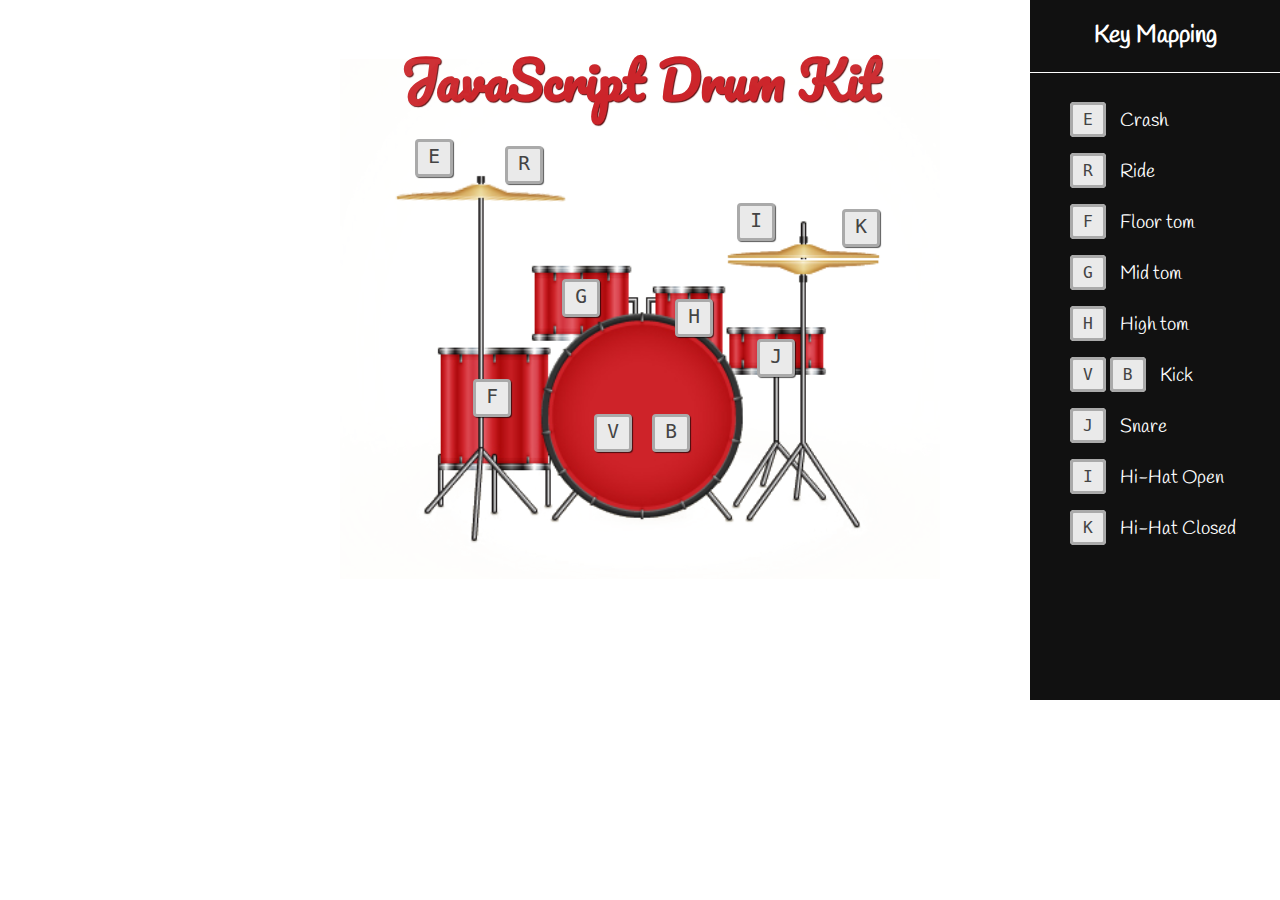
<file: Bubnjevi/index.html>
<!DOCTYPE html>
<html>
<head>
	<title>Bubnjevi</title>
	<link rel="stylesheet" type="text/css" href="style.css">
</head>
<body>

  <section class="main-wrapper">
    <div class="key-map-wrapper">
      <h2>Key Mapping</h2>
      <ul class="key-map-list">
        <li>
          <kbd class="key-code">E</kbd>
          <span class="key-sound">Crash</span>
        </li>
        <li>
          <kbd class="key-code">R</kbd>
          <span class="key-sound">Ride</span>
        </li>
        <li>
          <kbd class="key-code">F</kbd>
          <span class="key-sound">Floor tom</span>
        </li>
        <li>
          <kbd class="key-code">G</kbd>
          <span class="key-sound">Mid tom</span>
        </li>
        <li>
          <kbd class="key-code">H</kbd>
          <span class="key-sound">High tom</span>
        </li>
        <li>
          <kbd class="key-code">V</kbd>
          <kbd class="key-code">B</kbd>
          <span class="key-sound">Kick</span>
        </li>
        <li>
          <kbd class="key-code">J</kbd>
          <span class="key-sound">Snare</span>
        </li>
        <li>
          <kbd class="key-code">I</kbd>
          <span class="key-sound">Hi-Hat Open</span>
        </li>
        <li>
          <kbd class="key-code">K</kbd>
          <span class="key-sound">Hi-Hat Closed</span>
        </li>
      </ul>
    </div>
    <h1 class="main-title">JavaScript Drum Kit</h1>
    <div class="drum-kit-wrapper">
      <img id="crash-ride" class="crash-cymbal" src="img/crash.png" alt="Crash cymbal">

      <img id="hihat-top" class="hihat-top-cymbal" src="img/hihat-top.png" alt="Hi Hat cymbal">

      <div data-key="74" class="key snare">
        <kbd>J</kbd>
      </div>
      <div data-key="66" class="key kick">
        <kbd>B</kbd>
      </div>
      <div data-key="86" class="key kick2">
        <kbd>V</kbd>
      </div>
      <div data-key="72" class="key tom-high">
        <kbd>H</kbd>
      </div>
      <div data-key="71" class="key tom-mid">
        <kbd>G</kbd>
      </div>
      <div data-key="70" class="key tom-low">
        <kbd>F</kbd>
      </div>
      <div data-key="69" class="key crash">
        <kbd>E</kbd>
      </div>
      <div data-key="82" class="key ride">
        <kbd>R</kbd>
      </div>
      <div data-key="73" class="key hihat-open">
        <kbd>I</kbd>
      </div>
      <div data-key="75" class="key hihat-close">
        <kbd>K</kbd>
      </div>
      <img class="drum-kit" src="img/drum-kit.png" alt="Drum Kit" />
    </div>
  </section>



	<audio data-key="74" src="sounds/snare.wav"></audio>
	<audio data-key="66" src="sounds/kick.wav"></audio>
	<audio data-key="86" src="sounds/kick.wav"></audio>
	<audio data-key="72" src="sounds/tom-high.wav"></audio>
	<audio data-key="71" src="sounds/tom-mid.wav"></audio>
	<audio data-key="70" src="sounds/tom-low.wav"></audio>
	<audio data-key="69" src="sounds/crash.wav"></audio>
	<audio data-key="82" src="sounds/ride.wav"></audio>
	<audio data-key="73" src="sounds/hihat-open.wav"></audio>
	<audio data-key="75" src="sounds/hihat-close.wav"></audio>

	<script type="text/javascript" src="script.js"></script>
</body>
</html>
</file>
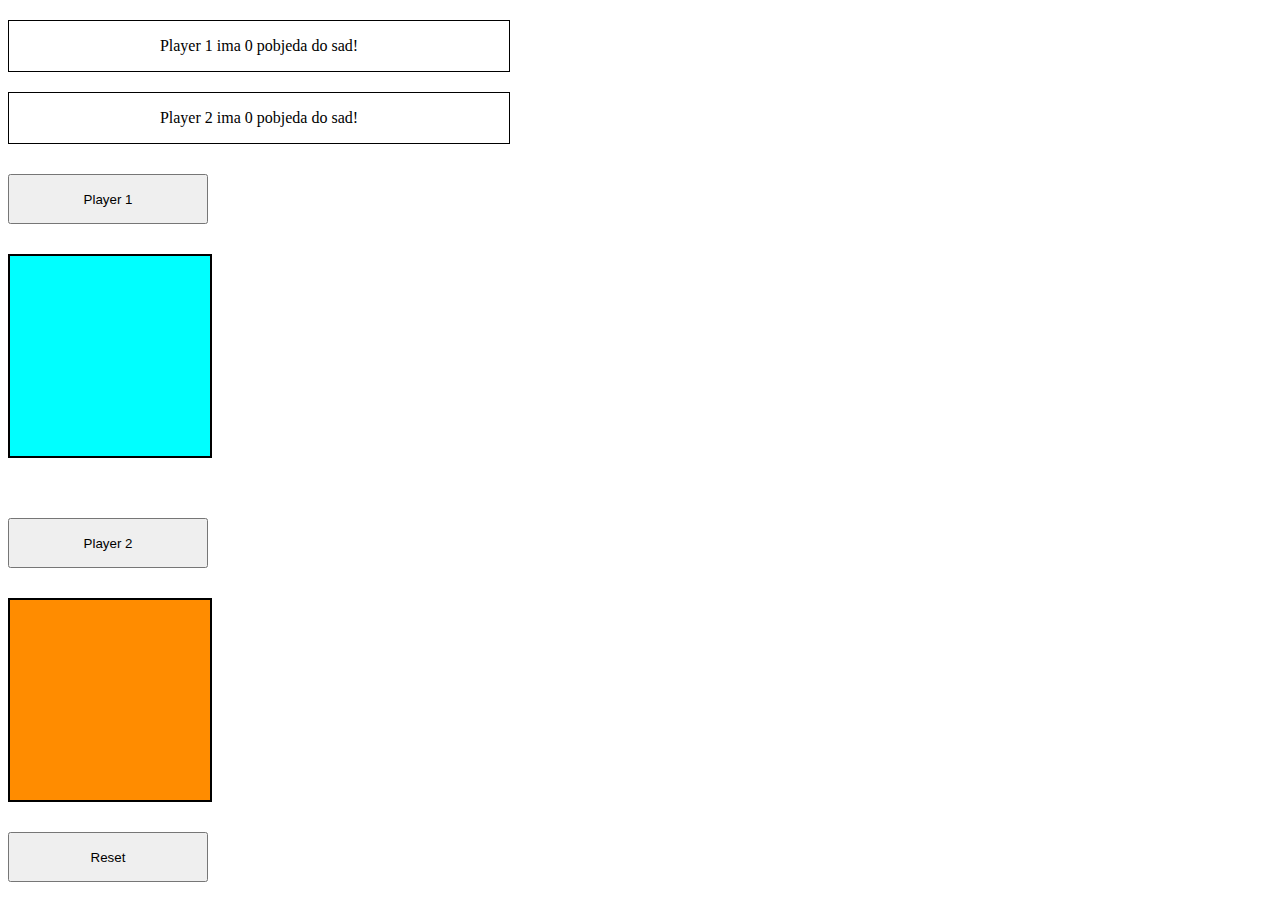
<file: Igra 100 klikova - localStorage vjezba/index.html>
<!DOCTYPE html>
<html lang="en">

<head>
    <meta charset="UTF-8">
    <meta http-equiv="X-UA-Compatible" content="IE=edge">
    <meta name="viewport" content="width=device-width, initial-scale=1.0">
    <title>Document</title>
    <link rel="stylesheet" href="style.css">
</head>

<body>
    <div id="winsp1"></div>
    <div id="winsp2"></div>

    <button id="btn1">Player 1</button>
    <div id="score1"></div>

    <button id="btn2">Player 2</button>
    <div id="score2"></div>

    <button id="reset">Reset</button>

    <script src="main.js"></script>
</body>

</html>
</file>
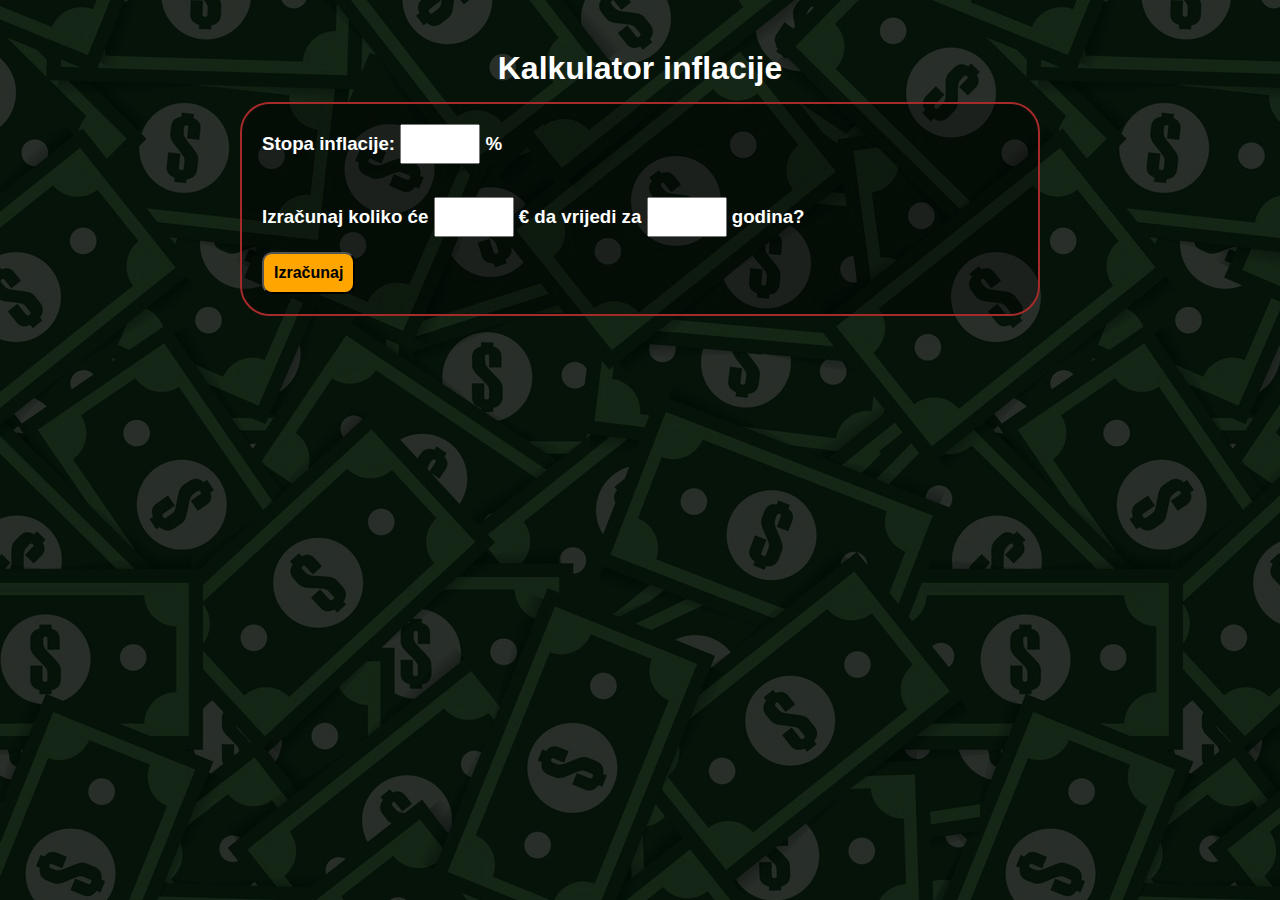
<file: Kalkulator inflacije/index.html>
<!DOCTYPE html>
<html lang="en">

<head>
    <meta charset="UTF-8">
    <meta http-equiv="X-UA-Compatible" content="IE=edge">
    <meta name="viewport" content="width=device-width, initial-scale=1.0">
    <title>Document</title>
    <link rel="stylesheet" href="style.css">
</head>

<body>
    <div class="background-overlay">

        <h1>Kalkulator inflacije</h1>

        <div class="container">
            <h3>Stopa inflacije: <input type="number" min="0.1" id="inflationRate"> %</h3> <br>
            <h3>Izračunaj koliko će <input type="number" min="1" id="money"> € da vrijedi za
                <input type="number" min="1" id="years"> godina?</h3>

            <button onclick="inflationCalculator()">Izračunaj</button>
        </div>

    </div>
    <script src="main.js"></script>
</body>

</html>
</file>
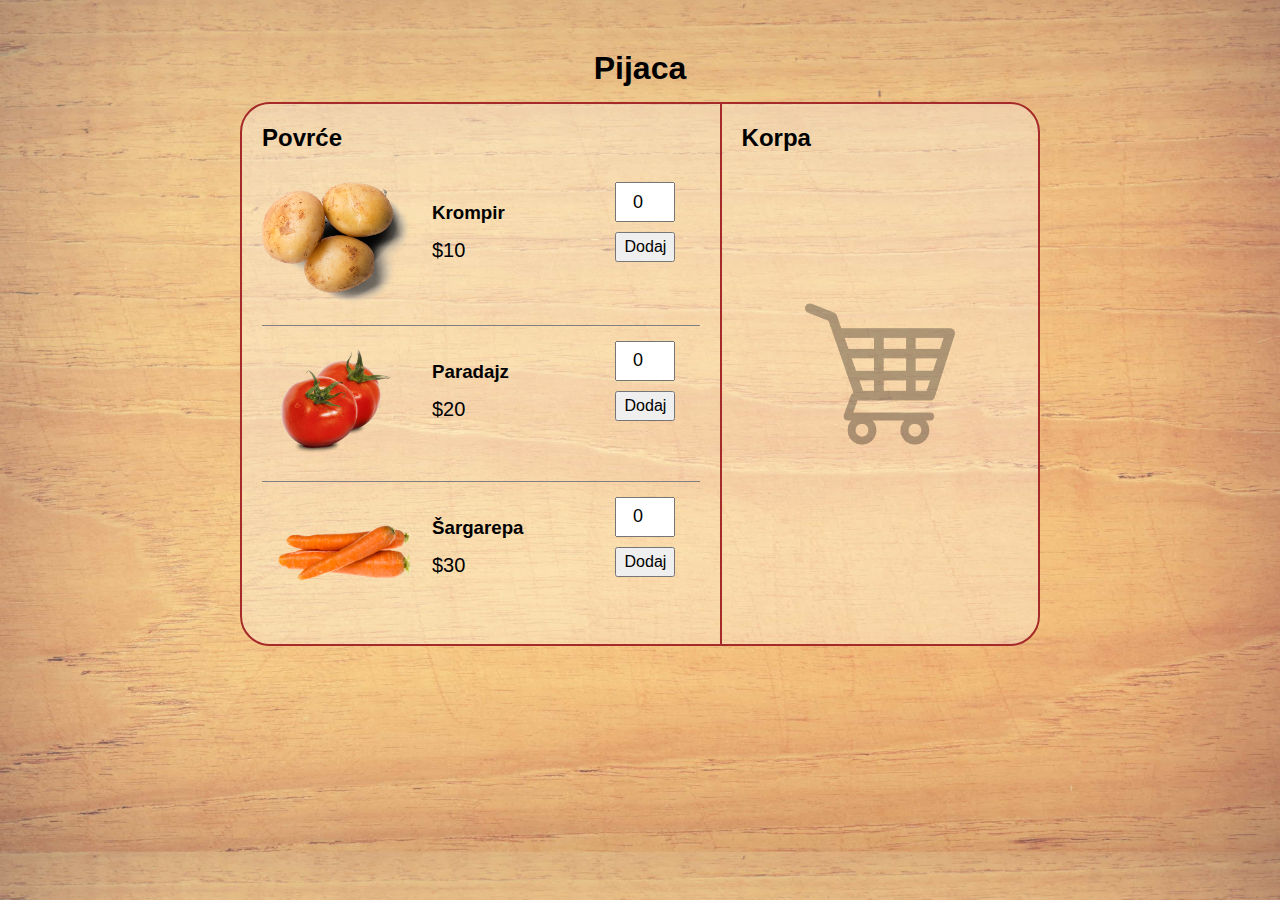
<file: Pijaca/index.html>
<!DOCTYPE html>
<html>

<head>
    <title>Pijaca</title>
    <link rel="stylesheet" type="text/css" href="style.css">
</head>

<body>

    <h1>Pijaca</h1>

    <div class="container">
        <div class="items">
            <h2>Povrće</h2>

            <div class="single-item">
                <img src="img/potato.png">
                <div class="si-content">
                    <h3>Krompir</h3>
                    <p class="price">$10</p>
                </div>
                <div class="actions">
                    <input type="number" name="quantity" value="0" min="0">
                    <button onclick="addToCart(this)">Dodaj</button>
                </div>
            </div>

            <div class="single-item">
                <img src="img/tomato.png">
                <div class="si-content">
                    <h3>Paradajz</h3>
                    <p class="price">$20</p>
                </div>
                <div class="actions">
                    <input type="number" name="quantity" value="0" min="0">
                    <button onclick="addToCart(this)">Dodaj</button>
                </div>
            </div>

            <div class="single-item">
                <img src="img/carrot.png">
                <div class="si-content">
                    <h3>Šargarepa</h3>
                    <p class="price">$30</p>
                </div>
                <div class="actions">
                    <input type="number" name="quantity" value="0" min="0">
                    <button onclick="addToCart(this)">Dodaj</button>
                </div>
            </div>
        </div>

        <div class="cart">
            <h2>Korpa</h2>

            <div class="cart-items"></div>

            <div class="total"></div>
        </div>
    </div>

    <script src="main.js"></script>
</body>

</html>
</file>
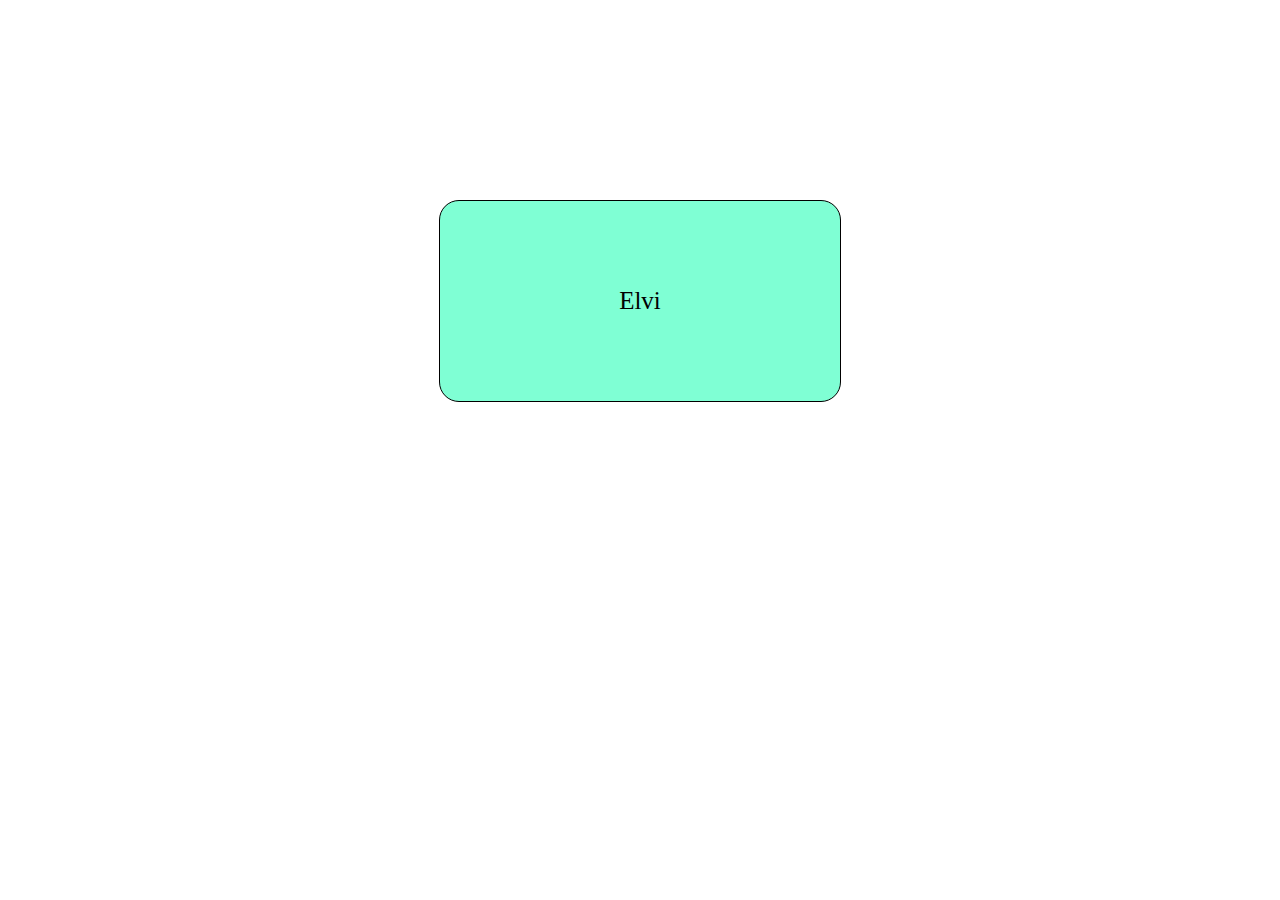
<file: Scroll Text/index.html>
<!DOCTYPE html>
<html lang="en">

<head>
    <meta charset="UTF-8">
    <meta http-equiv="X-UA-Compatible" content="IE=edge">
    <meta name="viewport" content="width=device-width, initial-scale=1.0">
    <title>Document</title>
    <link rel="stylesheet" href="style.css">
</head>

<body>
    <div id="scroll"></div>
    <script src="main.js"></script>
</body>

</html>
</file>
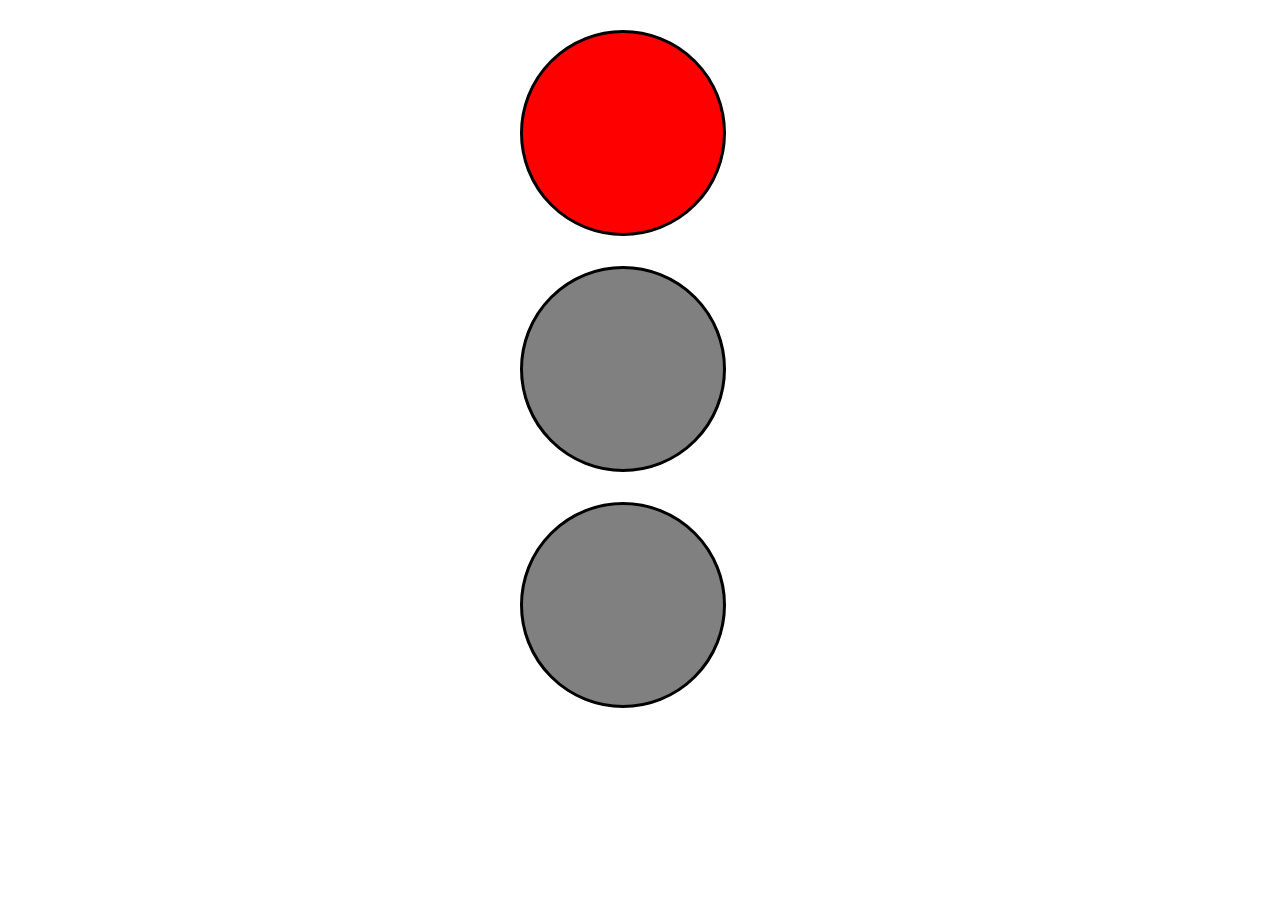
<file: Semafor/index.html>
<!DOCTYPE html>
<html lang="en">

<head>
    <meta charset="UTF-8">
    <meta http-equiv="X-UA-Compatible" content="IE=edge">
    <meta name="viewport" content="width=device-width, initial-scale=1.0">
    <title>Document</title>
    <link rel="stylesheet" href="main.css">
</head>

<body>
    <div id="semafor">
        <div class="boje"></div>
        <div class="boje"></div>
        <div class="boje"></div>
    </div>


    <script src="main.js"></script>
</body>

</html>
</file>
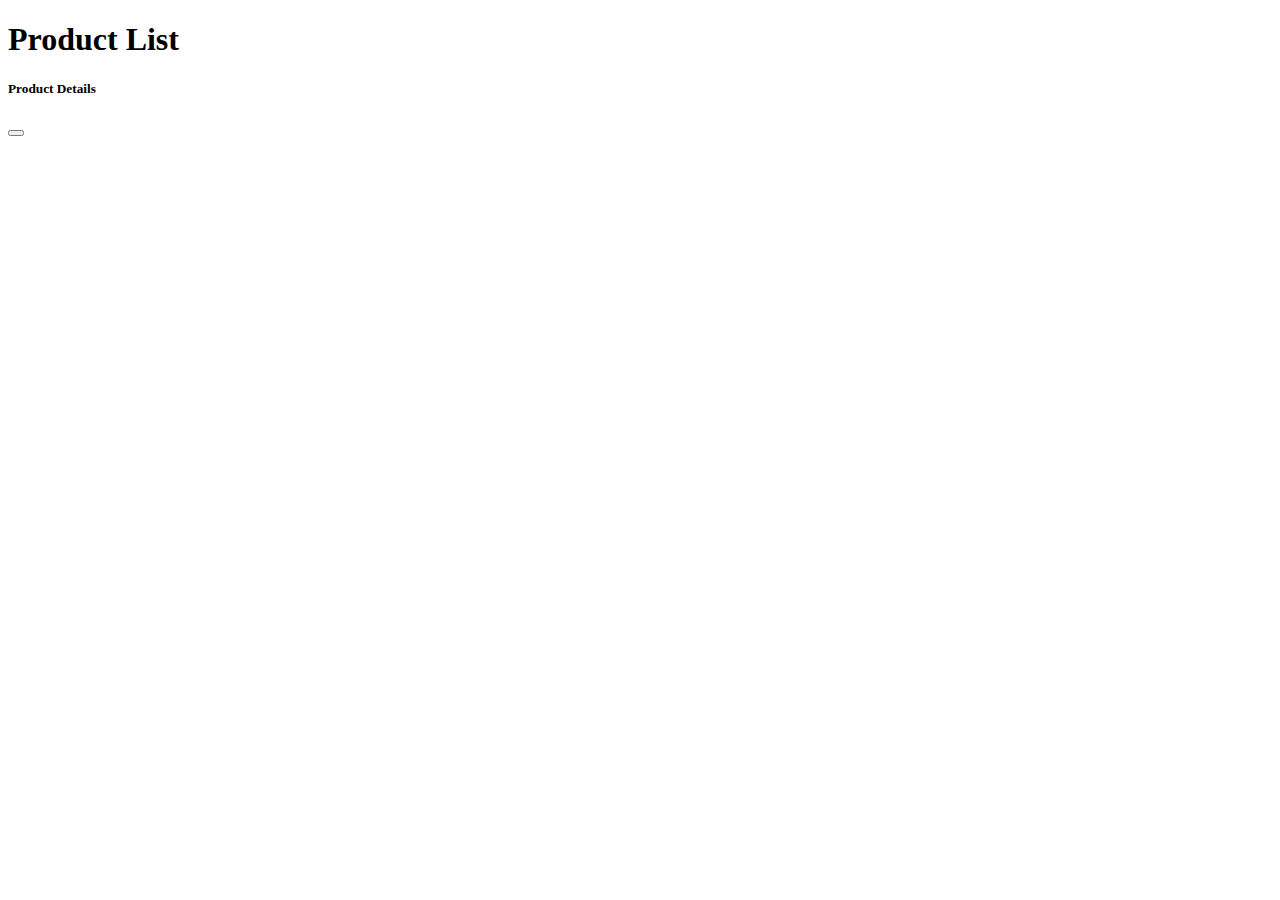
<file: Shop-Cysecor/index.html>
<!DOCTYPE html>
<html lang="en">

<head>
    <meta charset="UTF-8">
    <meta http-equiv="X-UA-Compatible" content="IE=edge">
    <meta name="viewport" content="width=device-width, initial-scale=1.0">
    <title>Shop</title>
    <link href="https://cdn.jsdelivr.net/npm/bootstrap@5.1.3/dist/css/bootstrap.min.css" rel="stylesheet" integrity="sha384-1BmE4kWBq78iYhFldvKuhfTAU6auU8tT94WrHftjDbrCEXSU1oBoqyl2QvZ6jIW3" crossorigin="anonymous">
    <link rel="stylesheet" href="style.css">
</head>

<body>

    <div class="container">
        <!-- <div id="cartWrapper" class="row mt-5 mb-5 col-md-12 border border-info rounded"> -->
        <div id="cartWrapper">
            <!-- <h1>Cart</h1>
            <hr>
            <div id="cart"></div>
            <p>Total: </p> -->
        </div>

        <div class="row mt-5 mb-5">
            <div class="col-md-12">
                <h1>Product List</h1>
            </div>
        </div>
        <div id="products" class="row justify-content-between">

        </div>
    </div>

    <!-- Modal -->
    <div class="modal fade" id="modalDetails" tabindex="-1" aria-labelledby="modalDetailsLabel" aria-hidden="true">
        <div class="modal-dialog">
            <div class="modal-content">
                <div class="modal-header">
                    <h5 class="modal-title" id="modalDetailsLabel">Product Details</h5>
                    <button type="button" class="btn-close" data-bs-dismiss="modal" aria-label="Close"></button>
                </div>
                <div id="productDetails" class="modal-body">

                </div>
            </div>
        </div>
    </div>

    <script src="https://cdn.jsdelivr.net/npm/bootstrap@5.1.3/dist/js/bootstrap.min.js" integrity="sha384-QJHtvGhmr9XOIpI6YVutG+2QOK9T+ZnN4kzFN1RtK3zEFEIsxhlmWl5/YESvpZ13" crossorigin="anonymous"></script>
    <script src="main.js"></script>
</body>

</html>
</file>
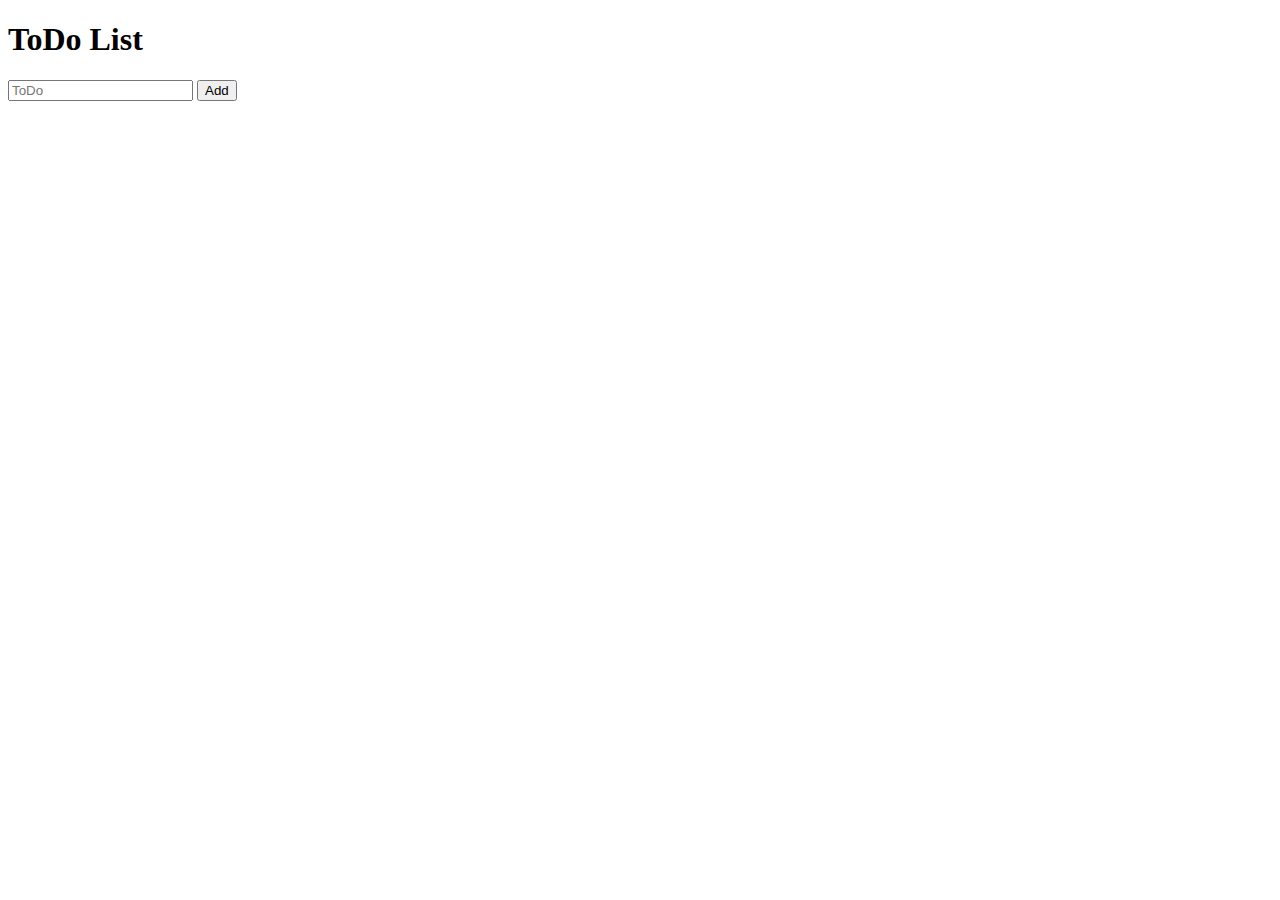
<file: ToDo List/index.html>
<!DOCTYPE html>
<html lang="en">

<head>
    <meta charset="UTF-8">
    <meta http-equiv="X-UA-Compatible" content="IE=edge">
    <meta name="viewport" content="width=device-width, initial-scale=1.0">
    <title>ToDo List</title>
    <link href="https://cdn.jsdelivr.net/npm/bootstrap@5.1.3/dist/css/bootstrap.min.css" rel="stylesheet" integrity="sha384-1BmE4kWBq78iYhFldvKuhfTAU6auU8tT94WrHftjDbrCEXSU1oBoqyl2QvZ6jIW3" crossorigin="anonymous">
    <link rel="stylesheet" href="style.css">
</head>

<body>
    <div>

        <div class="container mt-5">
            <div class="row d-flex justify-content-center">
                <h1 class="text-center">ToDo List</h1>
                <div class="col-8 mt-3">
                    <div class="input-group mb-3">
                        <input id="todo-input" type="text" class="form-control" placeholder="ToDo" aria-label="ToDo" aria-describedby="todo-button">
                        <button onclick="addtodo()" class="btn btn-outline-secondary" type="button" id="todo-button">Add</button>
                    </div>
                </div>
            </div>
        </div>
        <div id="todos" class="container mt-5">

        </div>

    </div>
    <script src="main.js"></script>
</body>

</html>
</file>
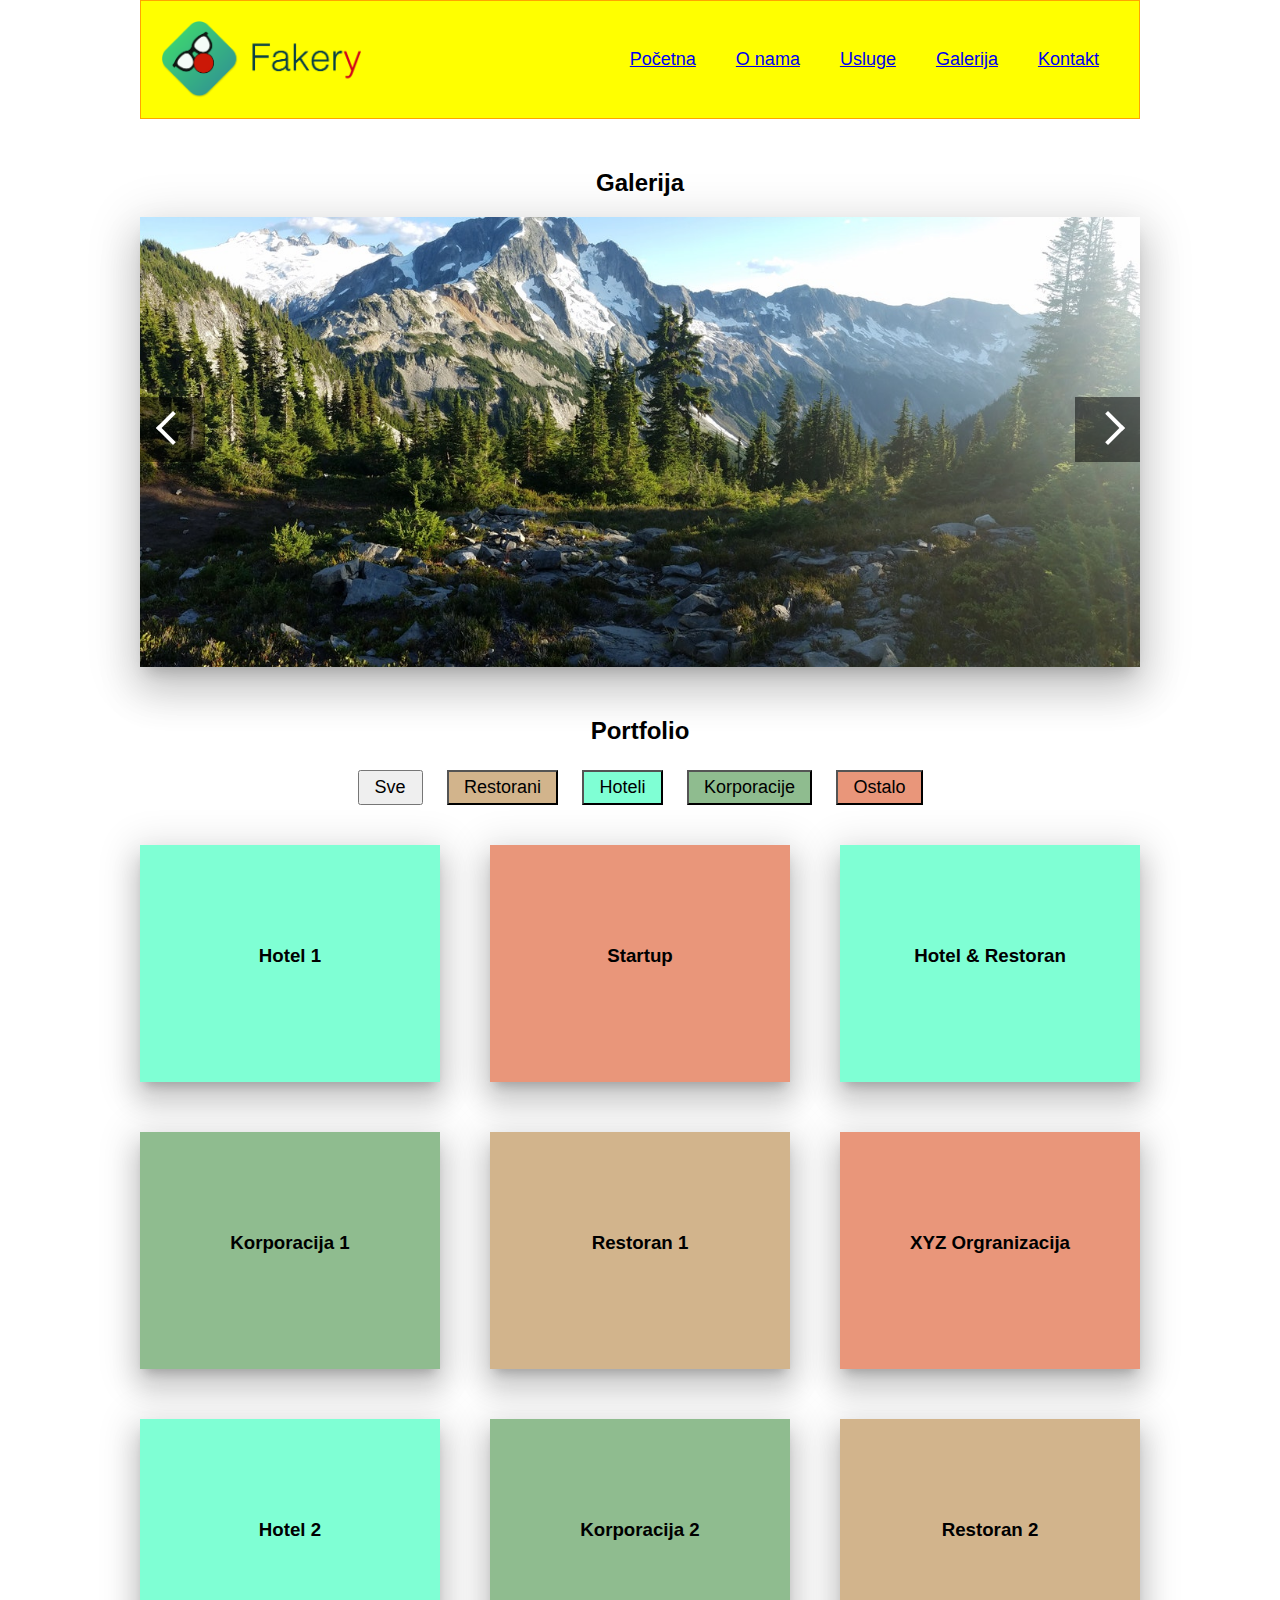
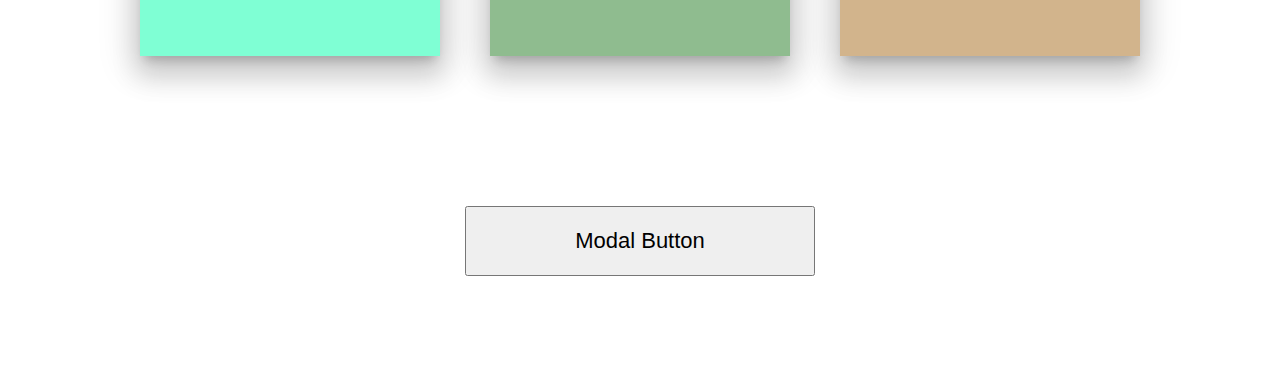
<file: Responsive-Menu Slider Modal/responsive-menu-slider-portfolio-modal/index.html>
<!DOCTYPE html>
<html>
<head>
	<title>Meni Slider Portfolio</title>
	<meta name="viewport" content="width=device-width, initial-scale=1">
	<link rel="stylesheet" type="text/css" href="style.css">
</head>
<body>


	<div class="header">
		<img src="img/logo.png">

		<button onclick="mobileMenu()">MENU</button>

		<ul>
			<li><a href="#">Početna</a></li>
			<li><a href="#">O nama</a></li>
			<li><a href="#">Usluge</a></li>
			<li><a href="#">Galerija</a></li>
			<li><a href="#">Kontakt</a></li>
		</ul>
	</div>

	<h2>Galerija</h2>

	<div class="slider-wrapper">
        <button id="left-btn"><i class="arrow"></i></button>
        <div class="slider-images">
        	<img src="img/slide1.jpg">
        	<img src="img/slide2.jpg">
        	<img src="img/slide3.jpg">
        </div>
        <button id="right-btn"><i class="arrow"></i></button>
    </div>

    <h2>Portfolio</h2>

    <div class="portfolio-wrapper">
	    <div class="portfolio-categories">
	    	<button data-category='sve' onclick="portfolioSort(this)">Sve</button>
	    	<button data-category='restorani' onclick="portfolioSort(this)" class="brown">Restorani</button>
	    	<button data-category='hoteli' onclick="portfolioSort(this)" class="blue">Hoteli</button>
	    	<button data-category='korporacije' onclick="portfolioSort(this)" class="green">Korporacije</button>
	    	<button data-category='ostalo' onclick="portfolioSort(this)" class="rose">Ostalo</button>
	    </div>

	    <div class="portfolio-items">
	    	<div class="portfolio-single-item blue" data-category='hoteli'>
	    		<h3>Hotel 1</h3>
	    	</div>

	    	<div class="portfolio-single-item rose" data-category='ostalo'>
	    		<h3>Startup</h3>
	    	</div>

	    	<div class="portfolio-single-item blue" data-category='hoteli, restorani'>
	    		<h3>Hotel & Restoran</h3>
	    	</div>

	    	<div class="portfolio-single-item green" data-category='korporacije'>
	    		<h3>Korporacija 1</h3>
	    	</div>

	    	<div class="portfolio-single-item brown" data-category='restorani'>
	    		<h3>Restoran 1</h3>
	    	</div>

	    	<div class="portfolio-single-item rose" data-category='ostalo'>
	    		<h3>XYZ Orgranizacija</h3>
	    	</div>

	    	<div class="portfolio-single-item blue" data-category='hoteli'>
	    		<h3>Hotel 2</h3>
	    	</div>

	    	<div class="portfolio-single-item green" data-category='korporacije'>
	    		<h3>Korporacija 2</h3>
	    	</div>

	    	<div class="portfolio-single-item brown" data-category='restorani'>
	    		<h3>Restoran 2</h3>
	    	</div>
	    </div>
    </div>

    <div class="modal-section">
    	<button onclick="openModal()">Modal Button</button>
    </div>


    <div class="popup-modal">
    	<button id="closeModal" onclick="closeModal()">X</button>

    	<h4>Modal Title</h4>
    	Lorem ipsum dolor sit amet, consectetur adipisicing elit, sed do eiusmod
    	tempor incididunt ut labore et dolore magna aliqua. Ut enim ad minim veniam,
    	quis nostrud exercitation ullamco laboris nisi ut aliquip ex ea commodo
    	consequat. Duis aute irure dolor in reprehenderit in voluptate velit esse
    	cillum dolore eu fugiat nulla pariatur. Excepteur sint occaecat cupidatat non
    	proident, sunt in culpa qui officia deserunt mollit anim id est laborum.
    </div>

    <div class="overlay"></div>

	<script type="text/javascript" src="script.js"></script>
</body>
</html>
</file>
<file: Bubnjevi/style.css>
@import url(https://fonts.googleapis.com/css?family=Handlee|Pacifico);

html,
body {
	padding: 0;
	margin: 0;
	background-color: #fff;
}

.main-wrapper {
	margin: 30px auto 0;
	width: 1080px;
	text-align: center;
}

.main-title {
	font-family: 'Pacifico', cursive;
	text-align: center;
	font-size: 3.2em;
	color: #cb2026;
	text-shadow: 1px 1px 1px #5a0b0d;
}

.drum-kit-wrapper {
	position: relative;
	width: 600px;
	margin: -100px auto 0;
}

.drum-kit {
	width: 100%;
	height: 520px;
	position: relative;
}

.crash-cymbal {
	position: absolute;
	top: 114px;
    left: 80px;
    transform: rotate(-7.2deg) scale(1.5);
    transition: all ease-in-out .042s;
}

.hihat-top-cymbal {
	position: absolute;
    top: 166px;
    right: 71px;
    transform: scale(1.35);
    z-index: 0;
    transition: all ease-in-out .042s;
}

.key {
	display: inline-block;
	transition: all ease-in-out .042s;
	position: absolute;
	background: #eaeaea;
    font-size: 1.5em;
    height: 32px;
    width: 32px;
    text-align: center;
    border-radius: 4px;
    border: 3px solid #aaa;
    color: #444;
    box-shadow: 1px 1px 1px rgba(0,0,0,.65);
    z-index: 2;
}

.key.kick {
	top: 355px;
    right: 250px;
}

.key.kick2 {
    top: 355px;
    right: 308px;
}

.key.snare {
	right: 145px;
    top: 280px;
}

.key.tom-high {
	right: 227px;
    top: 240px;
}

.key.tom-mid {
	left: 222px;
    top: 220px;
}

.key.tom-low {
	top: 320px;
    left: 133px;
}

.key.crash {
	top: 80px;
    left: 75px;
}

.key.ride {
	left: 165px;
    top: 87px;
}

.key.hihat-open {
	right: 165px;
    top: 144px;
}

.key.hihat-close {
	right: 60px;
    top: 150px;
}

.playing {
	transform: scale(1.12);
}

.key-map-wrapper {
	position: absolute;
    right: 0;
    top: 0;
    height: 700px;
    background: #111;
    width: 250px;
    z-index: 3;
}

.key-map-wrapper > h2 {
	color: #fff;
	font-family: 'Handlee', cursive;
	margin-bottom: 35px;
	border-bottom: 1px solid #fff;
    padding-bottom: 20px;
}

.key-map-list {
	list-style: none;
	color: #fff;
	text-align: left;
}

.key-map-list > li {
	margin-bottom: 25px;
}

.key-code {
	color: #444;
    background-color: #eaeaea;
    font-size: 1.25em;
    padding: 5px 10px;
    border-radius: 4px;
    border: 3px solid #aaa;
}

.key-sound {
	font-size: 1.2em;
	margin-left: 10px;
	font-family: 'Handlee', cursive;
	vertical-align: middle;
}
</file>
<file: Igra 100 klikova - localStorage vjezba/style.css>
button {
    width: 200px;
    height: 50px;
    margin: 30px 0;
}

#score1,
#score2 {
    width: 200px;
    height: 200px;
    text-align: center;
    line-height: 200px;
    color: black;
    border: 2px solid #000;
    font-size: 33px;
}

#score1 {
    background-color: aqua;
    margin-bottom: 30px;
}

#score2 {
    background-color: darkorange;
}

#winsp1 {
    width: 500px;
    height: 50px;
    border: 1px solid #000;
    color: #000;
    margin: 20px 0;
    text-align: center;
    line-height: 50px;
}

#winsp2 {
    width: 500px;
    height: 50px;
    border: 1px solid #000;
    color: #000;
    text-align: center;
    line-height: 50px;
}
</file>
<file: Kalkulator inflacije/style.css>
* {
    box-sizing: border-box;
    margin: 0;
    padding: 0;
}

body {
    background-image: url('img/bg.jpg');
    font-family: sans-serif;
    color: white;
}

h1 {
    text-align: center;
    margin-bottom: 15px;
}

h2 {
    margin-bottom: 15px;
}

h3 {
    margin-bottom: 15px;
}

.background-overlay {
    background-color: rgba(0, 0, 0, 0.8);
    padding: 50px;
    width: 100%;
    height: 100vh;
}

.container {
    max-width: 800px;
    margin: auto;
    border: 2px solid brown;
    border-radius: 30px;
    background-color: rgba(0, 0, 0, 0.3);
    padding: 20px;
}

.container input {
    max-width: 80px;
    height: 40px;
    font-size: 18px;
    text-align: center;
}

.container button {
    padding: 10px;
    font-size: 16px;
    font-weight: bold;
    background-color: orange;
    cursor: pointer;
    border-radius: 10px;
}

.new-value {
    margin-top: 20px;
    font-size: 20px;
}
</file>
<file: Pijaca/style.css>
* {
    box-sizing: border-box;
    margin: 0;
    padding: 0;
}

body {
    background-image: url('img/bg.jpg');
    background-size: cover;
    font-family: sans-serif;
    padding: 50px;
}

h1 {
    text-align: center;
    margin-bottom: 15px;
}

h2 {
    margin-bottom: 15px;
}

h3 {
    margin-bottom: 15px;
}

.container {
    max-width: 800px;
    margin: auto;
    border: 2px solid brown;
    border-radius: 30px;
    display: flex;
    background-color: rgba(255, 255, 255, 0.3);
}

.items {
    width: 60%;
    padding: 20px;
}

.cart {
    width: 40%;
    padding: 20px;
    border-left: 2px solid brown;
    background-image: url('img/cart.png');
    background-size: 150px;
    background-position: center;
    background-repeat: no-repeat;
    position: relative;
}

.single-item {
    display: flex;
    border-bottom: 1px solid grey;
    padding: 15px 0;
}

.single-item:last-child {
    border-bottom: 0;
}

.single-item img {
    max-width: 150px;
}

.single-item .si-content {
    width: 70%;
    padding-left: 20px;
    padding-top: 20px;
}

.single-item .si-content p {
    font-size: 20px;
}

.single-item .actions {
    width: 30%;
}

.single-item .actions input {
    height: 40px;
    width: 60px;
    text-align: center;
    font-size: 18px;
}

.single-item .actions button {
    width: 60px;
    margin-top: 10px;
    height: 30px;
    font-size: 16px;
}

.cart-single-item {
    display: flex;
    justify-content: space-between;
    align-items: center;
    margin-bottom: 15px;
}

.cart-single-item h3 {
    margin-bottom: 0;
}

.cart-single-item button {
    padding: 5px;
}

.total {
    position: absolute;
    bottom: 20px;
    left: 20px;
    font-size: 24px;
}
</file>
<file: Scroll Text/style.css>
#scroll {
    width: 400px;
    height: 200px;
    background-color: aquamarine;
    border: 1px solid #000;
    border-radius: 20px;
    margin: 200px auto;
    font-size: 25px;
    line-height: 200px;
    text-align: center;
}
</file>
<file: Semafor/main.css>
#semafor {
    max-width: 300px;
    margin: 0 auto;
    text-align: center;
}

.boje {
    width: 200px;
    height: 200px;
    border: 3px solid #000;
    border-radius: 50%;
    margin: 30px;
    background-color: grey;
}
</file>
<file: Shop-Cysecor/style.css>
.container {
    max-width: 950px;
}

.hidden {
    display: none;
}
</file>
<file: ToDo List/style.css>
.done-todo {
    background-color: aqua;
}
</file>
<file: Responsive-Menu Slider Modal/responsive-menu-slider-portfolio-modal/style.css>
* {
	box-sizing: border-box;
	margin: 0;
	padding: 0;
}

body {
	font-family: sans-serif;
}

h1 {
	text-align: center;
	margin-bottom: 15px;
}

h2 {
	margin-bottom: 15px;
	text-align: center;
}

h3 {
	margin-bottom: 15px;
	text-align: center;
}

.header {
	display: flex;
	justify-content: space-between;
	max-width: 1000px;
	margin: auto;
	align-items: center;
	padding: 20px;
	border: 1px solid orange;
	background-color: yellow;
	margin-bottom: 50px;
}

.header img {
	max-width: 200px;
}

.header ul {
	display: flex;
	list-style: none;
	font-size: 18px;
	justify-content: space-around;
    z-index: 9;
}

.header ul li a {
	padding: 10px 20px;
	display: block;
}

.header button {
	display: none;
	padding: 10px;
}

@media (max-width: 1000px) {
	.header button {
		display: block;
	}

	.header ul {
		display: none;
		background-color: lightsteelblue;
		position: absolute;
	    width: 100%;
	    left: 0;
	    right: 0;
	    top: 119px;
	}
}

/*
 * SLIDER
 */

.slider-wrapper {
    max-width: 1000px;
    height: 450px;
    box-shadow: 0 24px 38px 3px rgba(0, 0, 0, 0.14), 0 9px 46px 8px rgba(0, 0, 0, 0.12), 0 11px 15px -7px rgba(0, 0, 0, 0.2);
    margin: auto;
    margin-top: 20px;
    position: relative;
    margin-bottom: 50px;
}

.slider-wrapper .slider-images {
	height: 100%;
}

.slider-wrapper .slider-images img {
	width: 100%;
	height: 100%;
	object-fit: cover;
	display: none;
}

.slider-wrapper .slider-images img:first-child {
	display: block;
}

.slider-wrapper button {
    height: 65px;
    width: 65px;
    border: none;
    outline: none;
    background: rgba(0, 0, 0, 0.5);
    cursor: pointer;
    top: 40%;
    position: absolute;
	z-index: 999;
}

.slider-wrapper button .arrow {
    border: solid #fff;
    border-width: 0 4px 4px 0;
    display: inline-block;
    padding: 10px;
    transition: transform 0.3s ease-out;
    outline: none;
}

.slider-wrapper #right-btn {
    right: 0;
}

.slider-wrapper #right-btn .arrow {
    transform: rotate(-45deg);
}

.slider-wrapper #left-btn {
    left: 0;
}

.slider-wrapper #left-btn .arrow {
    transform: rotate(135deg);
}

/*
 * PORTFOLIO
 */

.portfolio-wrapper {
	max-width: 1000px;
	margin: auto;
}

.portfolio-categories {
	padding-bottom: 30px;
	padding-top: 10px;
	text-align: center;
}

.portfolio-categories button {
	padding: 5px 15px;
	font-size: 18px;
	cursor: pointer;
	margin-left: 10px;
	margin-right: 10px;
    margin-bottom: 10px;
}

.portfolio-items {
	display: flex;
	justify-content: space-between;
	flex-wrap: wrap;
}

.portfolio-single-item {
	width: 30%;
	box-shadow: 0 18px 25px 3px rgba(0, 0, 0, 0.14), 0 6px 35px 8px rgba(0, 0, 0, 0.12), 0 8px 10px -5px rgba(0, 0, 0, 0.2);
	padding: 100px 30px;
	margin-bottom: 5%;
}

@media (max-width: 767px) {
    .portfolio-single-item {
        width: 47%;
    }
}

.blue {
	background-color: aquamarine;
}

.rose {
	background-color: darksalmon;
}

.green {
	background-color: darkseagreen;
}

.brown {
	background-color: tan;
}

/*
 * MODAL
 */

.modal-section {
	max-width: 1000px;
 	padding: 100px;
 	margin: auto;
}

.modal-section button {
	padding: 20px;
	font-size: 22px;
	margin: auto;
	display: block;
	max-width: 350px;
	width: 100%;
	cursor: pointer;
}

.popup-modal {
	display: none;
	position: fixed;
	left: 0;
	right: 0;
	top: 25%;
	z-index: 200;
	max-width: 600px;
	padding: 30px;
	margin: auto;
	background-color: #fff;
}

.popup-modal button {
	font-size: 26px;
	cursor: pointer;
	position: absolute;
	right: 10px;
	top: 10px;
	background-color: transparent;
	font-weight: bold;
	border: 0;
}

.overlay {
	display: none;
	position: fixed;
	bottom: 0;
	top: 0;
	left: 0;
	right: 0;
	width: 100%;
	height: 100%;
	z-index: 100;
	background-color: rgba(0, 0, 0, 0.5);
}
</file>
